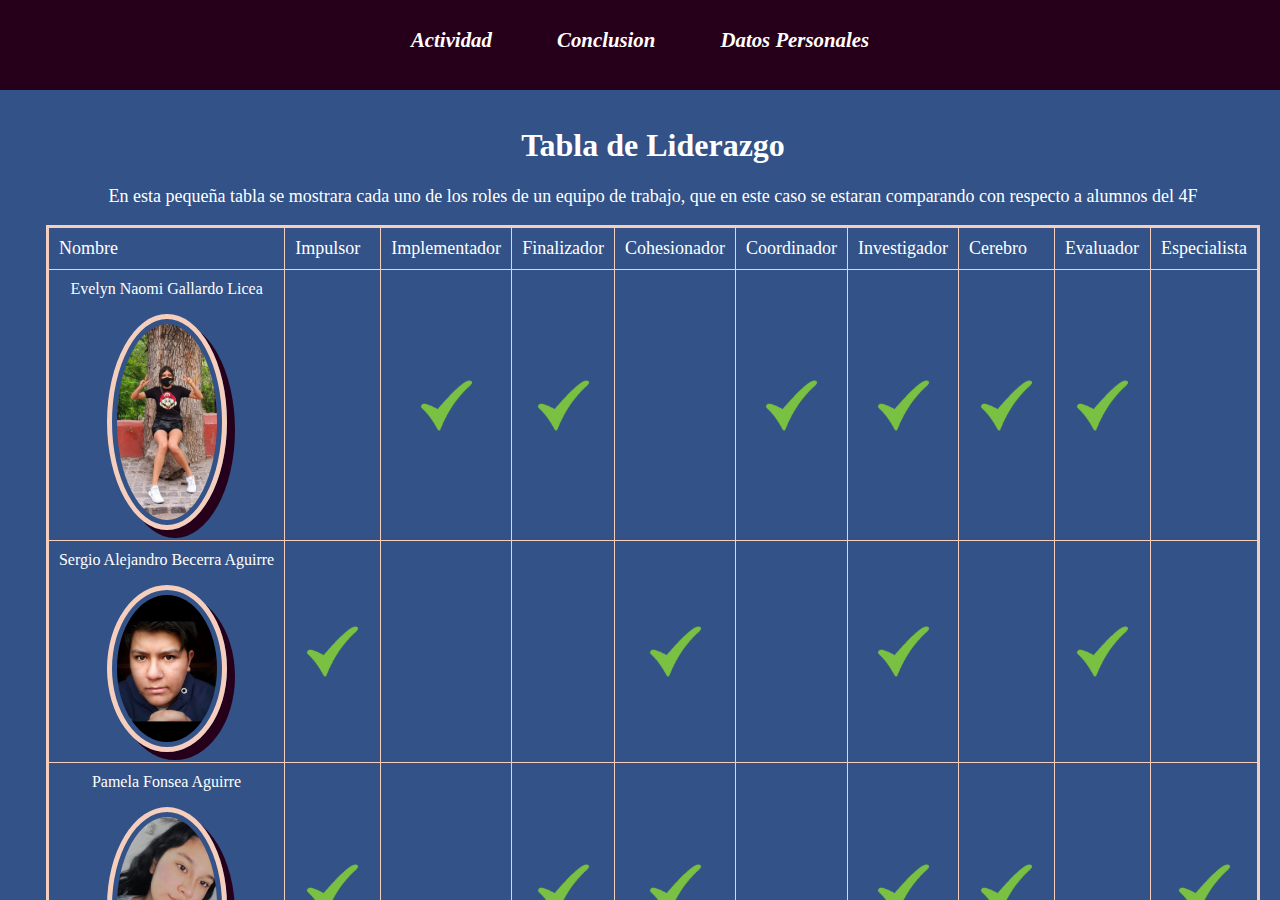
<file: index.html>
<html><head>
    <title> Pagina con Marcos </title> </head>
    <frameset rows="90,*" cols="*" border="0" frameborder="0" y framespacing="0">
      <frame src="menu.html" name="Msup">
      <frame src="princip.html" name="Mprin">
    </frameset>
    
    
    <noframes>
     <body> </body>
    </noframes>
    
    </html>
</file>
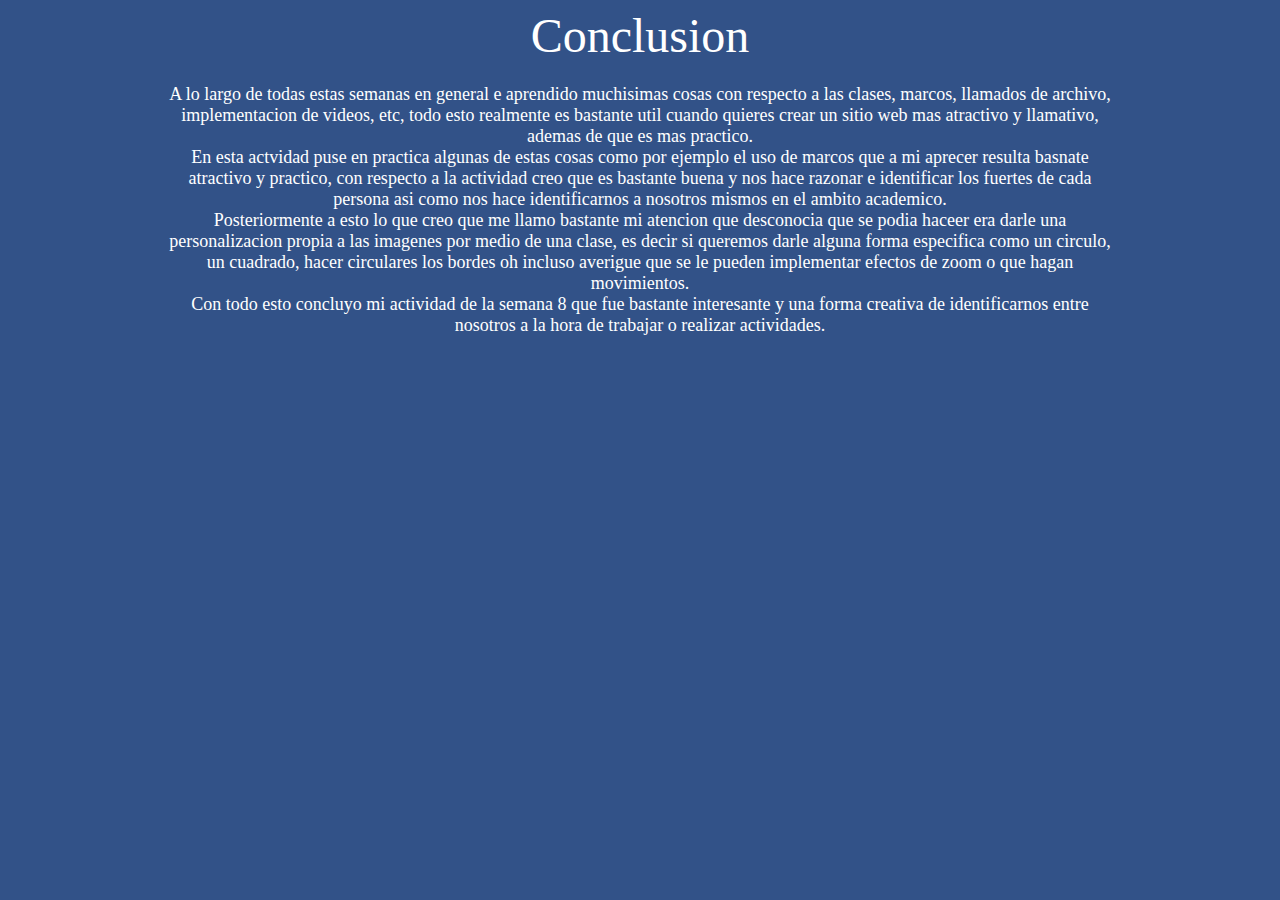
<file: Conclusion.html>
<html><head>
    </head>
    <body bgcolor="#325288"> 
        <div><center><font color="white" size="7">Conclusion</font>
            <br>
            <br>
	<TABLE WIDTH="950">
        <td><center>
            <FONT FACE="times new roman" size="4" color="white">
        A lo largo de todas estas semanas en general e aprendido muchisimas cosas
        con respecto a las clases, marcos, llamados de archivo, implementacion de videos, etc, todo
        esto realmente es bastante util cuando quieres crear un sitio web mas atractivo y llamativo,
        ademas de que es mas practico.
        <br>
        En esta actvidad puse en practica algunas de estas cosas como por ejemplo el uso de marcos
        que a mi aprecer resulta basnate atractivo y practico, con respecto a la actividad creo que es
        bastante buena y nos hace razonar e identificar los fuertes de cada persona asi como nos hace identificarnos
        a nosotros mismos en el ambito academico.
        <br>
        Posteriormente a esto lo que creo que me llamo bastante mi atencion que desconocia que se podia haceer 
        era darle una personalizacion propia a las imagenes por medio de una clase, es decir si queremos darle alguna forma
        especifica como un circulo, un cuadrado, hacer circulares los bordes oh incluso averigue que se le pueden
        implementar efectos de zoom o que hagan movimientos.
        <br>
        Con todo esto concluyo mi actividad de la semana 8 que fue bastante interesante y una forma creativa de
        identificarnos entre nosotros a la hora de trabajar o realizar actividades.
    </FONT> 
</center></td>  
    </table> 
</center>
    </div>
    </body>
</html>
</file>
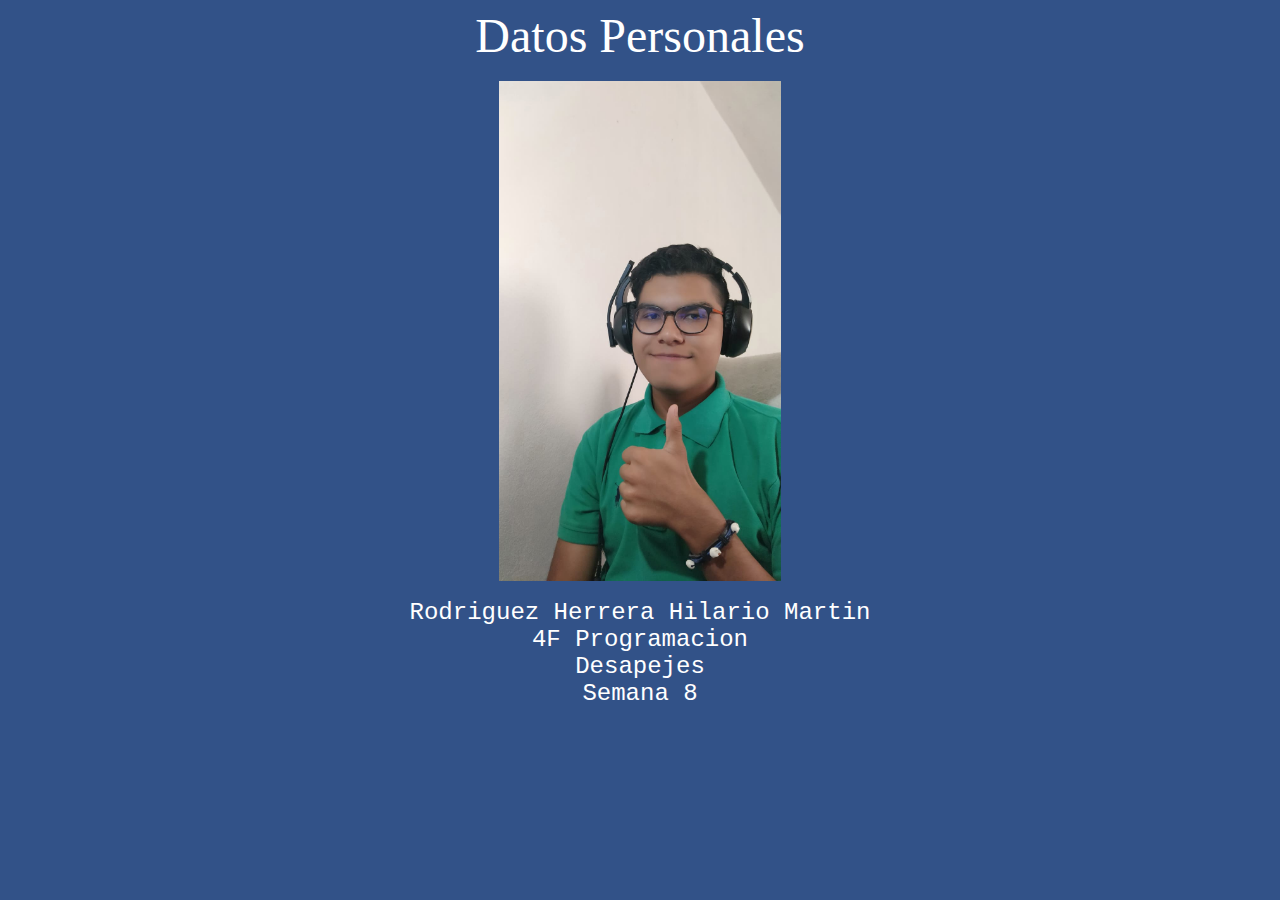
<file: DatosP.html>
<html><head>  
    </head>
    <body bgcolor="#325288"> 
    <div><center><font color="white" size="7">Datos Personales</font>
        <br>
        <br>
        <img src="HMRH.jpg" height="500" width="auto">
        <br>
        <br>
        <font size="5" color="white" style="font-family:courier,arial,helvética;">Rodriguez Herrera Hilario Martin</font> 
        <br>
        <font size="5" color="white" style="font-family:courier,arial,helvética;">4F Programacion</font> 
        <br>
        <font size="5" color="white" style="font-family:courier,arial,helvética;">Desapejes</font>
        <br> 
        <font size="5" color="white" style="font-family:courier,arial,helvética;">Semana 8</font> 
</center>
    </div>
    </body>
</html>
</file>
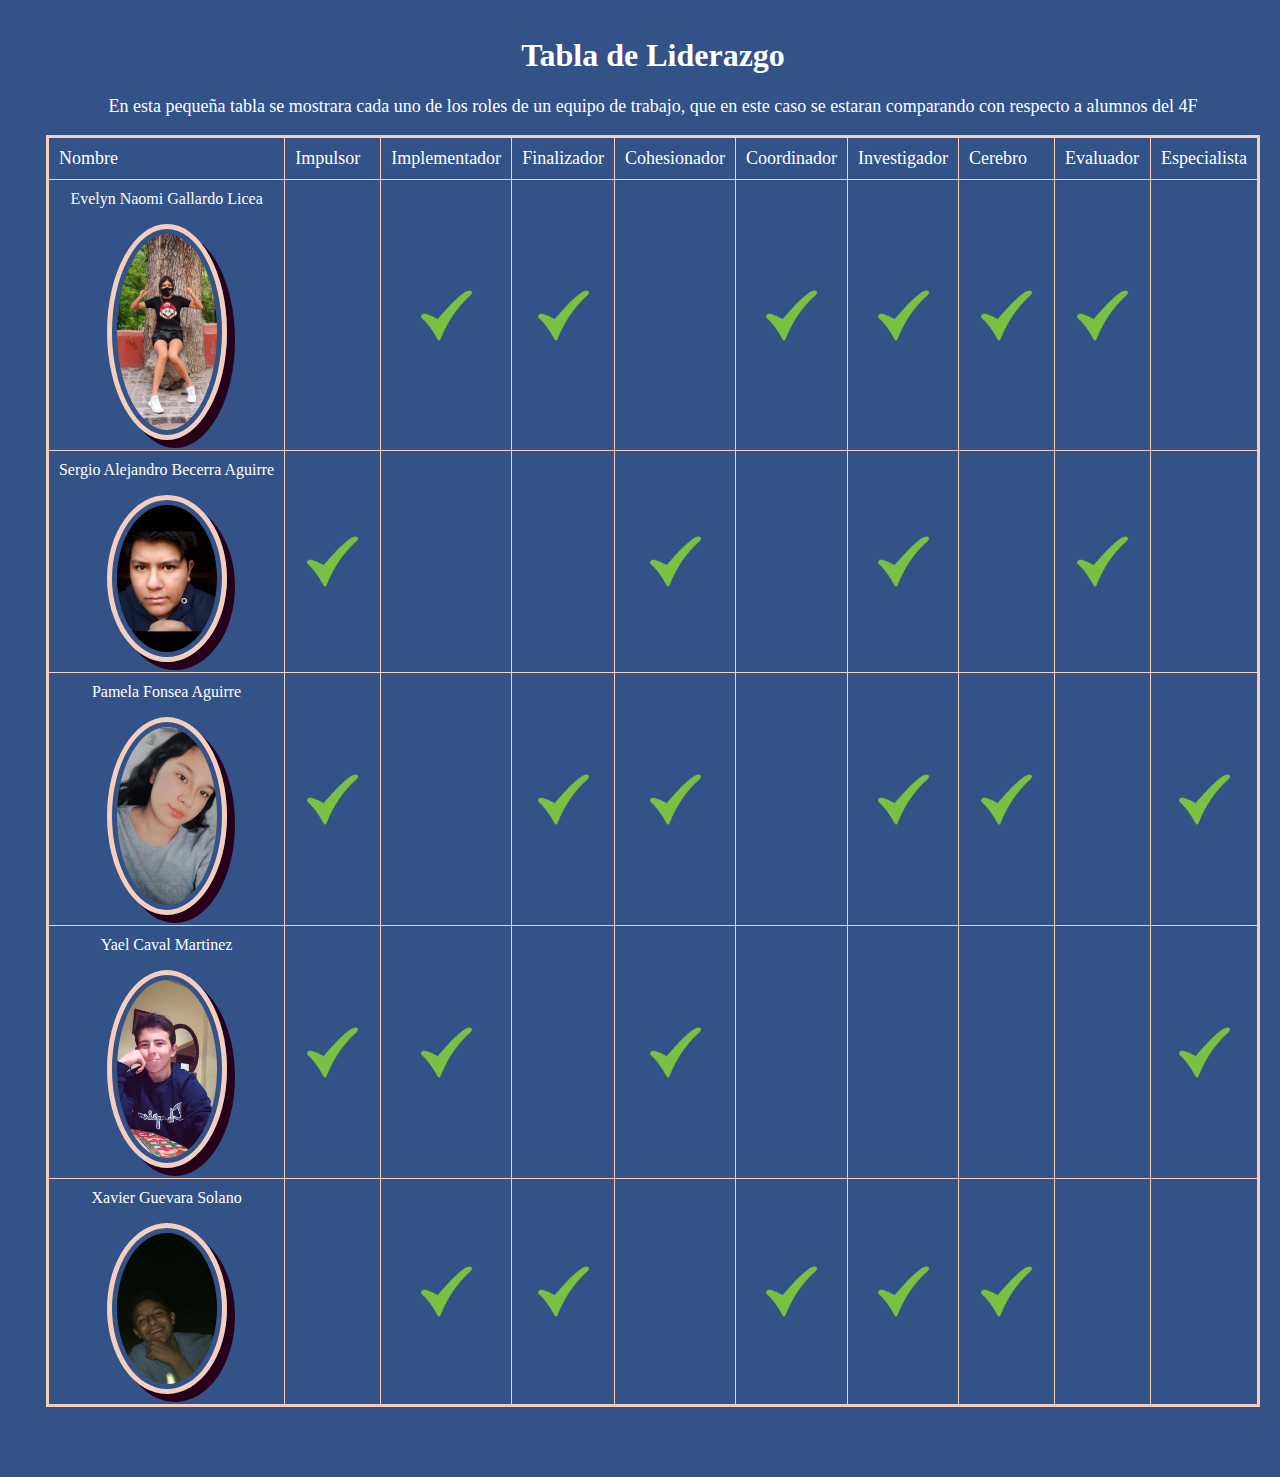
<file: princip.html>
<html><head>
<link rel="stylesheet" type="text/css" href="estilo.css">  
</head>
<body bgcolor="#325288"> 
<div><center><h1>Tabla de Liderazgo</h1>
  <FONT FACE="times new roman" size="4" color="white">
En esta pequeña tabla se mostrara cada uno de los roles de un equipo de trabajo, que en
este caso se estaran comparando con respecto a alumnos del 4F
  </FONT>
  <br>
  <br>
<table>
 <tr>
   <td><font color="white" size="4">Nombre</font></td>
   <td><font color="white" size="4">Impulsor</font></td>
   <td><font color="white" size="4">Implementador</font></td>
   <td><font color="white" size="4">Finalizador</font></td>
   <td><font color="white" size="4">Cohesionador</font></td>
   <td><font color="white" size="4">Coordinador</font></td>
   <td><font color="white" size="4">Investigador</font></td>
   <td><font color="white" size="4">Cerebro</font></td>
   <td><font color="white" size="4">Evaluador</font></td>
   <td><font color="white" size="4">Especialista</font></td>
 </tr>
 <tr>
   <td><center><font color="white" size="3">Evelyn Naomi Gallardo Licea<p><img src="NaoUwU.jpg" class="img"></center></td>
   <td></td>
   <td><center><img src="Palomita.png"></center></td>
   <td><center><img src="Palomita.png"></center></td>
   <td></td>
   <td><center><img src="Palomita.png"></center></td>
   <td><center><img src="Palomita.png"></center></td>
   <td><center><img src="Palomita.png"></center></td>
   <td><center><img src="Palomita.png"></center></td>
   <td></td>
 </tr>
 <tr>
   <td><center><font color="white" size="3">Sergio Alejandro Becerra Aguirre<p><img src="SergioP.jpg" class="img"></center></td>
    <td><center><img src="Palomita.png"></center></td>
   <td></td>
   <td></td>
   <td><center><img src="Palomita.png"></center></td>
   <td></td>
   <td><center><img src="Palomita.png"></center></td>
   <td></td>
   <td><center><img src="Palomita.png"></center></td>
   <td></td>
 </tr>
 <tr>
  <td><center><font color="white" size="3">Pamela Fonsea Aguirre<p><img src="Pame.jpg" class="img"></center></td>
  <td><center><img src="Palomita.png"></center></td>
  <td></td>
  <td><center><img src="Palomita.png"></center></td>
  <td><center><img src="Palomita.png"></center></td>
  <td></td>
  <td><center><img src="Palomita.png"></center></td>
  <td><center><img src="Palomita.png"></center></td>
  <td></td>
  <td><center><img src="Palomita.png"></center></td>
</tr>
<tr>
  <td><center><font color="white" size="3">Yael Caval Martinez<p><img src="Yael.jpg" class="img"></center></td>
  <td><center><img src="Palomita.png"></center></td>
  <td><center><img src="Palomita.png"></center></td>
  <td></td>
  <td><center><img src="Palomita.png"></center></td>
  <td></td>
  <td></td>
  <td></td>
  <td></td>
  <td><center><img src="Palomita.png"></center></td>
</tr>
<tr>
  <td><center><font color="white" size="3">Xavier Guevara Solano<p><img src="Admin.jpg" class="img"></center></td>
  <td></td>
  <td><center><img src="Palomita.png"></center></td>
  <td><center><img src="Palomita.png"></center></td>
  <td></td>
  <td><center><img src="Palomita.png"></center></td>
  <td><center><img src="Palomita.png"></center></td>
  <td><center><img src="Palomita.png"></center></td>
  <td></td>
  <td></td>
</tr>
</table>
</center> <br><br><br>
</div>
</body>  </html>
</file>
<file: estilo.css>
div {
  color:#FFF;
  margin:5px;
  padding:8px;
  width:100%;
}
img {
  width:75px;
  height:auto;
}
.img {
  width:100px;
  height:auto;
  display:block;
  border-radius:50%;
  box-shadow:8px 8px #26001b;
  padding:5px;
  border:5px solid #f5cebe; 
}
.menu {
  width:100%;
  list-style:none;
  margin:5px;
  padding:5px;  
}
.menu li {
  display:inline-block;  
}
.menu li a {
  display:inline-block;
  color:#26001b;
  padding: 10px 20px;  
}
.menu li a:hover {
  background:#26001b;
  color:#000;  
}  
table {
  border:3px solid #f5cebe;
  border-collapse:collapse;
  width:75 px;  
}
table td {
  border:1px solid #f5cebe;
  padding: 10px; 
}
table td over {
  background:#f5cebe;
  color: #FFF;  
}
table tr:hover {
  background : #114e60; 
}
</file>
